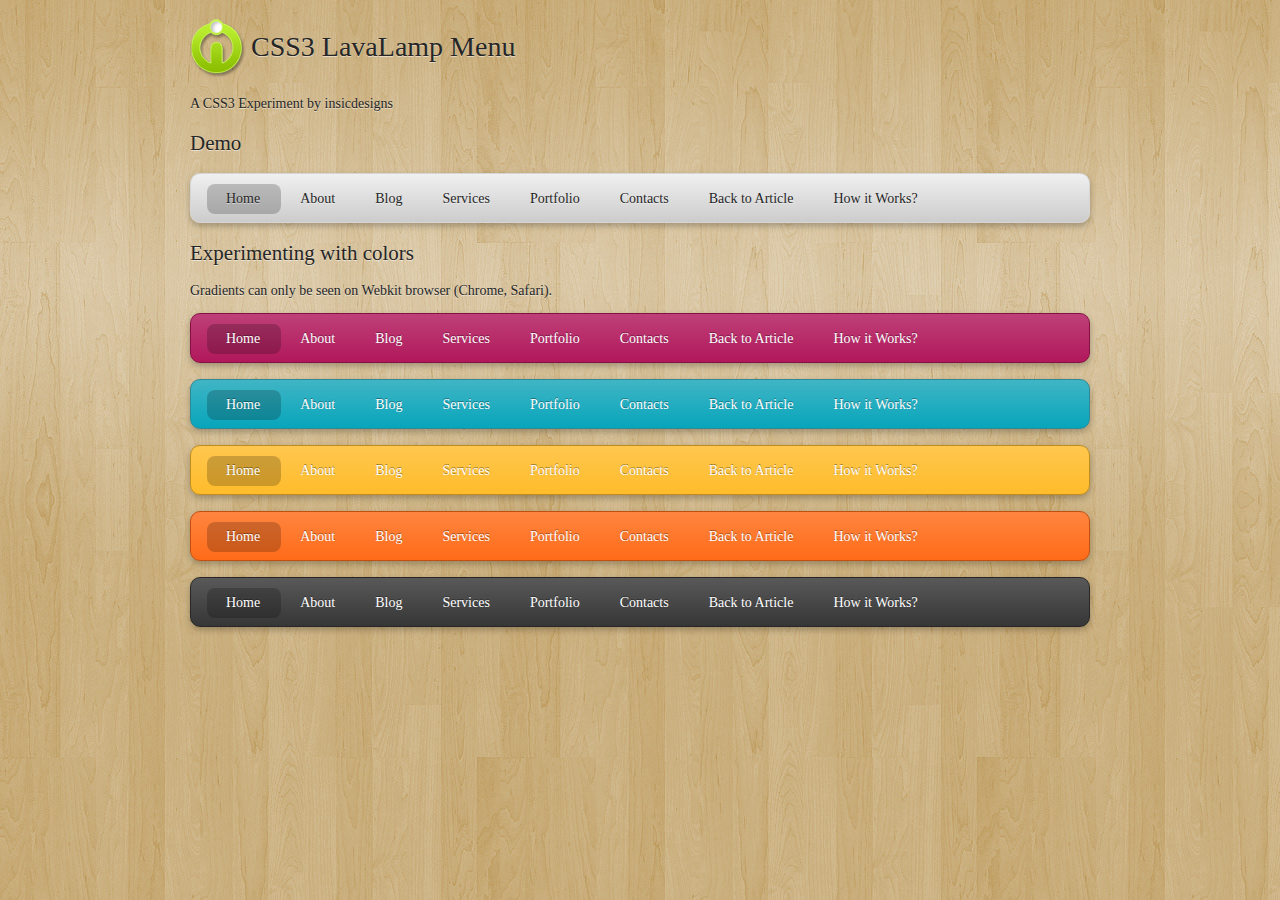
<file: js/fancy-menu/index.html>
<!DOCTYPE html PUBLIC "-//W3C//DTD XHTML 1.0 Transitional//EN" "http://www.w3.org/TR/xhtml1/DTD/xhtml1-transitional.dtd">
<html xmlns="http://www.w3.org/1999/xhtml">
<head>
<meta http-equiv="Content-Type" content="text/html; charset=utf-8" />
<title>CSS3 Lava Lamp Menu</title>
<link type="text/css" rel="stylesheet" media="all" href="styles/styles.css" />
<script src="js/jquery-1.4.1.min.js" type="text/javascript"></script>
<script src="js/lavalamp.js" type="text/javascript"></script>
</head>

<body>
    <div id="wrapper">
    <h1><a href="http://insicdesigns.com"><img src="images/logo-small.png" /></a>CSS3 LavaLamp Menu</h1>
    <p>A CSS3 Experiment by <a href="http://insicdesigns.com">insicdesigns</a></p>
    
    <div class="ads">
    
    <script type="text/javascript"><!--
		google_ad_client = "pub-4567462950528483";
		/* 468x60, created 2/5/10 */
		google_ad_slot = "1575882334";
		google_ad_width = 468;
		google_ad_height = 60;
		//-->
		</script>
		<script type="text/javascript"
		src="http://pagead2.googlesyndication.com/pagead/show_ads.js">
		</script>

    
    </div>
    
    <h2>Demo</h2>
    <div class="lavalamp" >
    <ul>
        <li class="active"><a href="">Home</a></li>
        <li><a href="">About</a></li>
        <li><a href="">Blog</a></li>
        <li><a href="">Services</a></li>
        <li><a href="">Portfolio</a></li>
        <li><a href="">Contacts</a></li>
        <li><a href="">Back to Article</a></li>
        <li><a href="">How it Works?</a></li>
    </ul>
        <div class="floatr"></div>
    </div>
    
    <h2>Experimenting with colors</h2>
    <p>Gradients can only be seen on Webkit browser (Chrome, Safari).</p>
    <div class="lavalamp magenta">
    <ul >
        <li class="active"><a href="">Home</a></li>
        <li><a href="">About</a></li>
        <li><a href="">Blog</a></li>
        <li><a href="">Services</a></li>
        <li><a href="">Portfolio</a></li>
        <li><a href="">Contacts</a></li>
        <li><a href="">Back to Article</a></li>
        <li><a href="">How it Works?</a></li>
    </ul>
        <div class="floatr"></div>
    </div>
    
    <br />
    
    <div class="lavalamp cyan">
    <ul >
        <li class="active"><a href="">Home</a></li>
        <li><a href="">About</a></li>
        <li><a href="">Blog</a></li>
        <li><a href="">Services</a></li>
        <li><a href="">Portfolio</a></li>
        <li><a href="">Contacts</a></li>
        <li><a href="">Back to Article</a></li>
        <li><a href="">How it Works?</a></li>
    </ul>
        <div class="floatr"></div>
    </div>
    <br />
    <div class="lavalamp yellow">
    <ul >
        <li class="active"><a href="">Home</a></li>
        <li><a href="">About</a></li>
        <li><a href="">Blog</a></li>
        <li><a href="">Services</a></li>
        <li><a href="">Portfolio</a></li>
        <li><a href="">Contacts</a></li>
        <li><a href="">Back to Article</a></li>
        <li><a href="">How it Works?</a></li>
    </ul>
        <div class="floatr"></div>
    </div>
    
    <br />
    <div class="lavalamp orange">
    <ul >
        <li class="active"><a href="">Home</a></li>
        <li><a href="">About</a></li>
        <li><a href="">Blog</a></li>
        <li><a href="">Services</a></li>
        <li><a href="">Portfolio</a></li>
        <li><a href="">Contacts</a></li>
        <li><a href="">Back to Article</a></li>
        <li><a href="">How it Works?</a></li>
    </ul>
        <div class="floatr"></div>
    </div>
    <br />
    <div class="lavalamp dark">
    <ul >
        <li class="active"><a href="">Home</a></li>
        <li><a href="">About</a></li>
        <li><a href="">Blog</a></li>
        <li><a href="">Services</a></li>
        <li><a href="">Portfolio</a></li>
        <li><a href="">Contacts</a></li>
        <li><a href="">Back to Article</a></li>
        <li><a href="">How it Works?</a></li>
    </ul>
        <div class="floatr"></div>
    </div>
    
    </div>
</body>
</html>
</file>
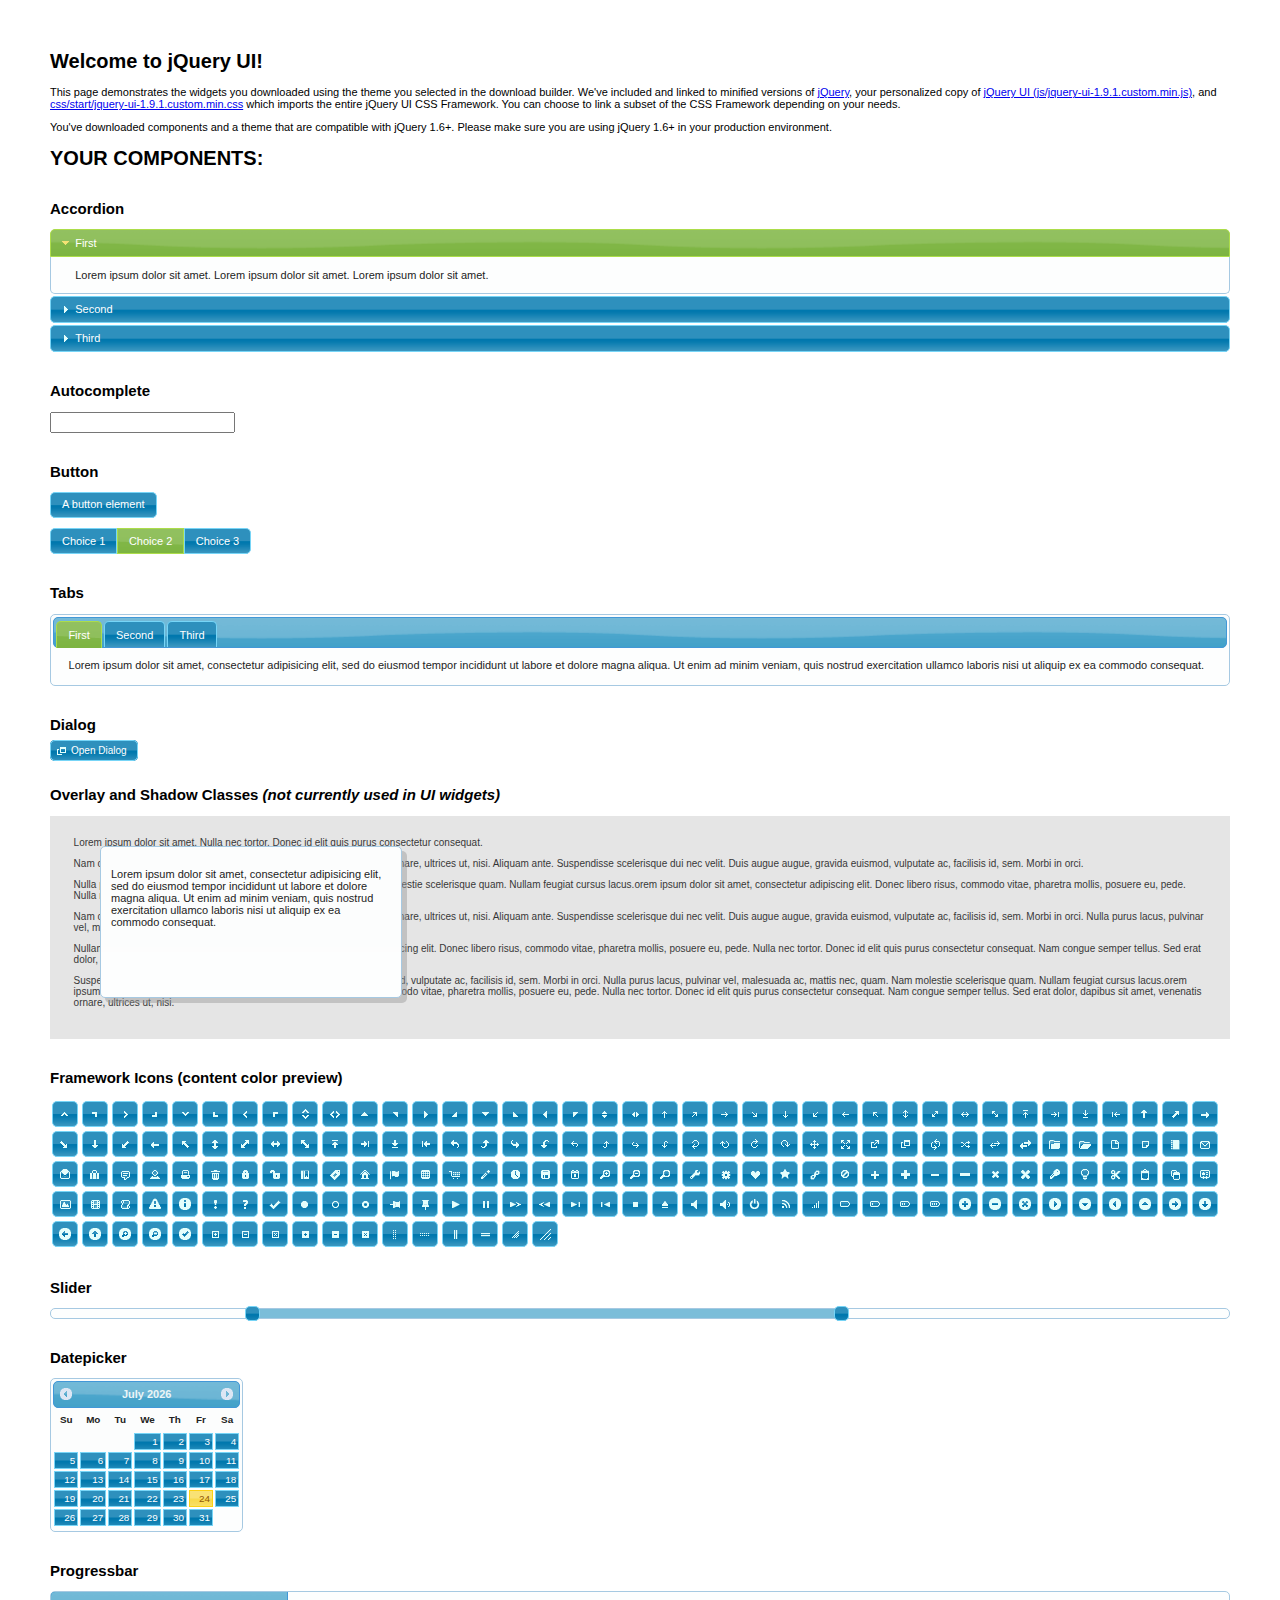
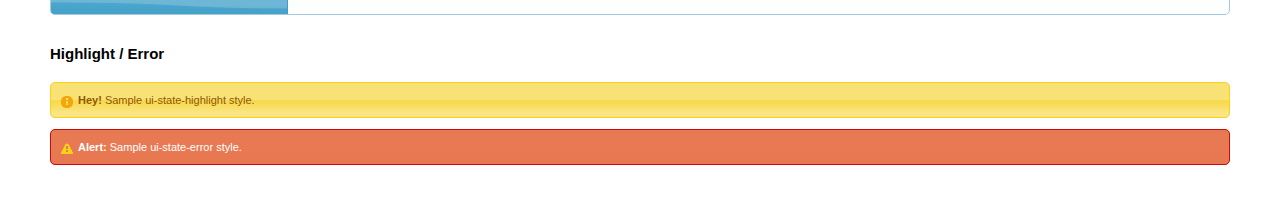
<file: js/jquery/index.html>
<!doctype html>
<html lang="us">
<head>
	<meta charset="utf-8">
	<title>jQuery UI Example Page</title>
	<link href="css/start/jquery-ui-1.9.1.custom.css" rel="stylesheet">
	<script src="js/jquery-1.8.2.js"></script>
	<script src="js/jquery-ui-1.9.1.custom.js"></script>
	<script>
	$(function() {
		
		$( "#accordion" ).accordion();
		

		
		var availableTags = [
			"ActionScript",
			"AppleScript",
			"Asp",
			"BASIC",
			"C",
			"C++",
			"Clojure",
			"COBOL",
			"ColdFusion",
			"Erlang",
			"Fortran",
			"Groovy",
			"Haskell",
			"Java",
			"JavaScript",
			"Lisp",
			"Perl",
			"PHP",
			"Python",
			"Ruby",
			"Scala",
			"Scheme"
		];
		$( "#autocomplete" ).autocomplete({
			source: availableTags
		});
		

		
		$( "#button" ).button();
		$( "#radioset" ).buttonset();
		

		
		$( "#tabs" ).tabs();
		

		
		$( "#dialog" ).dialog({
			autoOpen: false,
			width: 400,
			buttons: [
				{
					text: "Ok",
					click: function() {
						$( this ).dialog( "close" );
					}
				},
				{
					text: "Cancel",
					click: function() {
						$( this ).dialog( "close" );
					}
				}
			]
		});

		// Link to open the dialog
		$( "#dialog-link" ).click(function( event ) {
			$( "#dialog" ).dialog( "open" );
			event.preventDefault();
		});
		

		
		$( "#datepicker" ).datepicker({
			inline: true
		});
		

		
		$( "#slider" ).slider({
			range: true,
			values: [ 17, 67 ]
		});
		

		
		$( "#progressbar" ).progressbar({
			value: 20
		});
		

		// Hover states on the static widgets
		$( "#dialog-link, #icons li" ).hover(
			function() {
				$( this ).addClass( "ui-state-hover" );
			},
			function() {
				$( this ).removeClass( "ui-state-hover" );
			}
		);
	});
	</script>
	<style>
	body{
		font: 62.5% "Trebuchet MS", sans-serif;
		margin: 50px;
	}
	.demoHeaders {
		margin-top: 2em;
	}
	#dialog-link {
		padding: .4em 1em .4em 20px;
		text-decoration: none;
		position: relative;
	}
	#dialog-link span.ui-icon {
		margin: 0 5px 0 0;
		position: absolute;
		left: .2em;
		top: 50%;
		margin-top: -8px;
	}
	#icons {
		margin: 0;
		padding: 0;
	}
	#icons li {
		margin: 2px;
		position: relative;
		padding: 4px 0;
		cursor: pointer;
		float: left;
		list-style: none;
	}
	#icons span.ui-icon {
		float: left;
		margin: 0 4px;
	}
	</style>
</head>
<body>

<h1>Welcome to jQuery UI!</h1>

<div class="ui-widget">
	<p>This page demonstrates the widgets you downloaded using the theme you selected in the download builder. We've included and linked to minified versions of <a href="js/jquery-1.8.2.js">jQuery</a>, your personalized copy of <a href="js/jquery-ui-1.9.1.custom.min.js">jQuery UI (js/jquery-ui-1.9.1.custom.min.js)</a>, and <a href="css/start/jquery-ui-1.9.1.custom.min.css">css/start/jquery-ui-1.9.1.custom.min.css</a> which imports the entire jQuery UI CSS Framework. You can choose to link a subset of the CSS Framework depending on your needs. </p>
	<p>You've downloaded components and a theme that are compatible with jQuery 1.6+. Please make sure you are using jQuery 1.6+ in your production environment.</p>
</div>

<h1>YOUR COMPONENTS:</h1>


<!-- Accordion -->
<h2 class="demoHeaders">Accordion</h2>
<div id="accordion">
	<h3>First</h3>
	<div>Lorem ipsum dolor sit amet. Lorem ipsum dolor sit amet. Lorem ipsum dolor sit amet.</div>
	<h3>Second</h3>
	<div>Phasellus mattis tincidunt nibh.</div>
	<h3>Third</h3>
	<div>Nam dui erat, auctor a, dignissim quis.</div>
</div>



<!-- Autocomplete -->
<h2 class="demoHeaders">Autocomplete</h2>
<div>
	<input id="autocomplete" title="type &quot;a&quot;">
</div>



<!-- Button -->
<h2 class="demoHeaders">Button</h2>
<button id="button">A button element</button>
<form style="margin-top: 1em;">
	<div id="radioset">
		<input type="radio" id="radio1" name="radio"><label for="radio1">Choice 1</label>
		<input type="radio" id="radio2" name="radio" checked="checked"><label for="radio2">Choice 2</label>
		<input type="radio" id="radio3" name="radio"><label for="radio3">Choice 3</label>
	</div>
</form>



<!-- Tabs -->
<h2 class="demoHeaders">Tabs</h2>
<div id="tabs">
	<ul>
		<li><a href="#tabs-1">First</a></li>
		<li><a href="#tabs-2">Second</a></li>
		<li><a href="#tabs-3">Third</a></li>
	</ul>
	<div id="tabs-1">Lorem ipsum dolor sit amet, consectetur adipisicing elit, sed do eiusmod tempor incididunt ut labore et dolore magna aliqua. Ut enim ad minim veniam, quis nostrud exercitation ullamco laboris nisi ut aliquip ex ea commodo consequat.</div>
	<div id="tabs-2">Phasellus mattis tincidunt nibh. Cras orci urna, blandit id, pretium vel, aliquet ornare, felis. Maecenas scelerisque sem non nisl. Fusce sed lorem in enim dictum bibendum.</div>
	<div id="tabs-3">Nam dui erat, auctor a, dignissim quis, sollicitudin eu, felis. Pellentesque nisi urna, interdum eget, sagittis et, consequat vestibulum, lacus. Mauris porttitor ullamcorper augue.</div>
</div>



<!-- Dialog NOTE: Dialog is not generated by UI in this demo so it can be visually styled in themeroller-->
<h2 class="demoHeaders">Dialog</h2>
<p><a href="#" id="dialog-link" class="ui-state-default ui-corner-all"><span class="ui-icon ui-icon-newwin"></span>Open Dialog</a></p>

<h2 class="demoHeaders">Overlay and Shadow Classes <em>(not currently used in UI widgets)</em></h2>
<div style="position: relative; width: 96%; height: 200px; padding:1% 2%; overflow:hidden;" class="fakewindowcontain">
	<p>Lorem ipsum dolor sit amet,  Nulla nec tortor. Donec id elit quis purus consectetur consequat. </p><p>Nam congue semper tellus. Sed erat dolor, dapibus sit amet, venenatis ornare, ultrices ut, nisi. Aliquam ante. Suspendisse scelerisque dui nec velit. Duis augue augue, gravida euismod, vulputate ac, facilisis id, sem. Morbi in orci. </p><p>Nulla purus lacus, pulvinar vel, malesuada ac, mattis nec, quam. Nam molestie scelerisque quam. Nullam feugiat cursus lacus.orem ipsum dolor sit amet, consectetur adipiscing elit. Donec libero risus, commodo vitae, pharetra mollis, posuere eu, pede. Nulla nec tortor. Donec id elit quis purus consectetur consequat. </p><p>Nam congue semper tellus. Sed erat dolor, dapibus sit amet, venenatis ornare, ultrices ut, nisi. Aliquam ante. Suspendisse scelerisque dui nec velit. Duis augue augue, gravida euismod, vulputate ac, facilisis id, sem. Morbi in orci. Nulla purus lacus, pulvinar vel, malesuada ac, mattis nec, quam. Nam molestie scelerisque quam. </p><p>Nullam feugiat cursus lacus.orem ipsum dolor sit amet, consectetur adipiscing elit. Donec libero risus, commodo vitae, pharetra mollis, posuere eu, pede. Nulla nec tortor. Donec id elit quis purus consectetur consequat. Nam congue semper tellus. Sed erat dolor, dapibus sit amet, venenatis ornare, ultrices ut, nisi. Aliquam ante. </p><p>Suspendisse scelerisque dui nec velit. Duis augue augue, gravida euismod, vulputate ac, facilisis id, sem. Morbi in orci. Nulla purus lacus, pulvinar vel, malesuada ac, mattis nec, quam. Nam molestie scelerisque quam. Nullam feugiat cursus lacus.orem ipsum dolor sit amet, consectetur adipiscing elit. Donec libero risus, commodo vitae, pharetra mollis, posuere eu, pede. Nulla nec tortor. Donec id elit quis purus consectetur consequat. Nam congue semper tellus. Sed erat dolor, dapibus sit amet, venenatis ornare, ultrices ut, nisi. </p>

	<!-- ui-dialog -->
	<div class="ui-overlay"><div class="ui-widget-overlay"></div><div class="ui-widget-shadow ui-corner-all" style="width: 302px; height: 152px; position: absolute; left: 50px; top: 30px;"></div></div>
	<div style="position: absolute; width: 280px; height: 130px;left: 50px; top: 30px; padding: 10px;" class="ui-widget ui-widget-content ui-corner-all">
		<div class="ui-dialog-content ui-widget-content" style="background: none; border: 0;">
			<p>Lorem ipsum dolor sit amet, consectetur adipisicing elit, sed do eiusmod tempor incididunt ut labore et dolore magna aliqua. Ut enim ad minim veniam, quis nostrud exercitation ullamco laboris nisi ut aliquip ex ea commodo consequat.</p>
		</div>
	</div>

</div>

<!-- ui-dialog -->
<div id="dialog" title="Dialog Title">
	<p>Lorem ipsum dolor sit amet, consectetur adipisicing elit, sed do eiusmod tempor incididunt ut labore et dolore magna aliqua. Ut enim ad minim veniam, quis nostrud exercitation ullamco laboris nisi ut aliquip ex ea commodo consequat.</p>
</div>



<h2 class="demoHeaders">Framework Icons (content color preview)</h2>
<ul id="icons" class="ui-widget ui-helper-clearfix">
	<li class="ui-state-default ui-corner-all" title=".ui-icon-carat-1-n"><span class="ui-icon ui-icon-carat-1-n"></span></li>
	<li class="ui-state-default ui-corner-all" title=".ui-icon-carat-1-ne"><span class="ui-icon ui-icon-carat-1-ne"></span></li>
	<li class="ui-state-default ui-corner-all" title=".ui-icon-carat-1-e"><span class="ui-icon ui-icon-carat-1-e"></span></li>
	<li class="ui-state-default ui-corner-all" title=".ui-icon-carat-1-se"><span class="ui-icon ui-icon-carat-1-se"></span></li>
	<li class="ui-state-default ui-corner-all" title=".ui-icon-carat-1-s"><span class="ui-icon ui-icon-carat-1-s"></span></li>
	<li class="ui-state-default ui-corner-all" title=".ui-icon-carat-1-sw"><span class="ui-icon ui-icon-carat-1-sw"></span></li>
	<li class="ui-state-default ui-corner-all" title=".ui-icon-carat-1-w"><span class="ui-icon ui-icon-carat-1-w"></span></li>
	<li class="ui-state-default ui-corner-all" title=".ui-icon-carat-1-nw"><span class="ui-icon ui-icon-carat-1-nw"></span></li>
	<li class="ui-state-default ui-corner-all" title=".ui-icon-carat-2-n-s"><span class="ui-icon ui-icon-carat-2-n-s"></span></li>
	<li class="ui-state-default ui-corner-all" title=".ui-icon-carat-2-e-w"><span class="ui-icon ui-icon-carat-2-e-w"></span></li>
	<li class="ui-state-default ui-corner-all" title=".ui-icon-triangle-1-n"><span class="ui-icon ui-icon-triangle-1-n"></span></li>
	<li class="ui-state-default ui-corner-all" title=".ui-icon-triangle-1-ne"><span class="ui-icon ui-icon-triangle-1-ne"></span></li>
	<li class="ui-state-default ui-corner-all" title=".ui-icon-triangle-1-e"><span class="ui-icon ui-icon-triangle-1-e"></span></li>
	<li class="ui-state-default ui-corner-all" title=".ui-icon-triangle-1-se"><span class="ui-icon ui-icon-triangle-1-se"></span></li>
	<li class="ui-state-default ui-corner-all" title=".ui-icon-triangle-1-s"><span class="ui-icon ui-icon-triangle-1-s"></span></li>
	<li class="ui-state-default ui-corner-all" title=".ui-icon-triangle-1-sw"><span class="ui-icon ui-icon-triangle-1-sw"></span></li>
	<li class="ui-state-default ui-corner-all" title=".ui-icon-triangle-1-w"><span class="ui-icon ui-icon-triangle-1-w"></span></li>
	<li class="ui-state-default ui-corner-all" title=".ui-icon-triangle-1-nw"><span class="ui-icon ui-icon-triangle-1-nw"></span></li>
	<li class="ui-state-default ui-corner-all" title=".ui-icon-triangle-2-n-s"><span class="ui-icon ui-icon-triangle-2-n-s"></span></li>
	<li class="ui-state-default ui-corner-all" title=".ui-icon-triangle-2-e-w"><span class="ui-icon ui-icon-triangle-2-e-w"></span></li>
	<li class="ui-state-default ui-corner-all" title=".ui-icon-arrow-1-n"><span class="ui-icon ui-icon-arrow-1-n"></span></li>
	<li class="ui-state-default ui-corner-all" title=".ui-icon-arrow-1-ne"><span class="ui-icon ui-icon-arrow-1-ne"></span></li>
	<li class="ui-state-default ui-corner-all" title=".ui-icon-arrow-1-e"><span class="ui-icon ui-icon-arrow-1-e"></span></li>
	<li class="ui-state-default ui-corner-all" title=".ui-icon-arrow-1-se"><span class="ui-icon ui-icon-arrow-1-se"></span></li>
	<li class="ui-state-default ui-corner-all" title=".ui-icon-arrow-1-s"><span class="ui-icon ui-icon-arrow-1-s"></span></li>
	<li class="ui-state-default ui-corner-all" title=".ui-icon-arrow-1-sw"><span class="ui-icon ui-icon-arrow-1-sw"></span></li>
	<li class="ui-state-default ui-corner-all" title=".ui-icon-arrow-1-w"><span class="ui-icon ui-icon-arrow-1-w"></span></li>
	<li class="ui-state-default ui-corner-all" title=".ui-icon-arrow-1-nw"><span class="ui-icon ui-icon-arrow-1-nw"></span></li>
	<li class="ui-state-default ui-corner-all" title=".ui-icon-arrow-2-n-s"><span class="ui-icon ui-icon-arrow-2-n-s"></span></li>
	<li class="ui-state-default ui-corner-all" title=".ui-icon-arrow-2-ne-sw"><span class="ui-icon ui-icon-arrow-2-ne-sw"></span></li>
	<li class="ui-state-default ui-corner-all" title=".ui-icon-arrow-2-e-w"><span class="ui-icon ui-icon-arrow-2-e-w"></span></li>
	<li class="ui-state-default ui-corner-all" title=".ui-icon-arrow-2-se-nw"><span class="ui-icon ui-icon-arrow-2-se-nw"></span></li>
	<li class="ui-state-default ui-corner-all" title=".ui-icon-arrowstop-1-n"><span class="ui-icon ui-icon-arrowstop-1-n"></span></li>
	<li class="ui-state-default ui-corner-all" title=".ui-icon-arrowstop-1-e"><span class="ui-icon ui-icon-arrowstop-1-e"></span></li>
	<li class="ui-state-default ui-corner-all" title=".ui-icon-arrowstop-1-s"><span class="ui-icon ui-icon-arrowstop-1-s"></span></li>
	<li class="ui-state-default ui-corner-all" title=".ui-icon-arrowstop-1-w"><span class="ui-icon ui-icon-arrowstop-1-w"></span></li>
	<li class="ui-state-default ui-corner-all" title=".ui-icon-arrowthick-1-n"><span class="ui-icon ui-icon-arrowthick-1-n"></span></li>
	<li class="ui-state-default ui-corner-all" title=".ui-icon-arrowthick-1-ne"><span class="ui-icon ui-icon-arrowthick-1-ne"></span></li>
	<li class="ui-state-default ui-corner-all" title=".ui-icon-arrowthick-1-e"><span class="ui-icon ui-icon-arrowthick-1-e"></span></li>
	<li class="ui-state-default ui-corner-all" title=".ui-icon-arrowthick-1-se"><span class="ui-icon ui-icon-arrowthick-1-se"></span></li>
	<li class="ui-state-default ui-corner-all" title=".ui-icon-arrowthick-1-s"><span class="ui-icon ui-icon-arrowthick-1-s"></span></li>
	<li class="ui-state-default ui-corner-all" title=".ui-icon-arrowthick-1-sw"><span class="ui-icon ui-icon-arrowthick-1-sw"></span></li>
	<li class="ui-state-default ui-corner-all" title=".ui-icon-arrowthick-1-w"><span class="ui-icon ui-icon-arrowthick-1-w"></span></li>
	<li class="ui-state-default ui-corner-all" title=".ui-icon-arrowthick-1-nw"><span class="ui-icon ui-icon-arrowthick-1-nw"></span></li>
	<li class="ui-state-default ui-corner-all" title=".ui-icon-arrowthick-2-n-s"><span class="ui-icon ui-icon-arrowthick-2-n-s"></span></li>
	<li class="ui-state-default ui-corner-all" title=".ui-icon-arrowthick-2-ne-sw"><span class="ui-icon ui-icon-arrowthick-2-ne-sw"></span></li>
	<li class="ui-state-default ui-corner-all" title=".ui-icon-arrowthick-2-e-w"><span class="ui-icon ui-icon-arrowthick-2-e-w"></span></li>
	<li class="ui-state-default ui-corner-all" title=".ui-icon-arrowthick-2-se-nw"><span class="ui-icon ui-icon-arrowthick-2-se-nw"></span></li>
	<li class="ui-state-default ui-corner-all" title=".ui-icon-arrowthickstop-1-n"><span class="ui-icon ui-icon-arrowthickstop-1-n"></span></li>
	<li class="ui-state-default ui-corner-all" title=".ui-icon-arrowthickstop-1-e"><span class="ui-icon ui-icon-arrowthickstop-1-e"></span></li>
	<li class="ui-state-default ui-corner-all" title=".ui-icon-arrowthickstop-1-s"><span class="ui-icon ui-icon-arrowthickstop-1-s"></span></li>
	<li class="ui-state-default ui-corner-all" title=".ui-icon-arrowthickstop-1-w"><span class="ui-icon ui-icon-arrowthickstop-1-w"></span></li>
	<li class="ui-state-default ui-corner-all" title=".ui-icon-arrowreturnthick-1-w"><span class="ui-icon ui-icon-arrowreturnthick-1-w"></span></li>
	<li class="ui-state-default ui-corner-all" title=".ui-icon-arrowreturnthick-1-n"><span class="ui-icon ui-icon-arrowreturnthick-1-n"></span></li>
	<li class="ui-state-default ui-corner-all" title=".ui-icon-arrowreturnthick-1-e"><span class="ui-icon ui-icon-arrowreturnthick-1-e"></span></li>
	<li class="ui-state-default ui-corner-all" title=".ui-icon-arrowreturnthick-1-s"><span class="ui-icon ui-icon-arrowreturnthick-1-s"></span></li>
	<li class="ui-state-default ui-corner-all" title=".ui-icon-arrowreturn-1-w"><span class="ui-icon ui-icon-arrowreturn-1-w"></span></li>
	<li class="ui-state-default ui-corner-all" title=".ui-icon-arrowreturn-1-n"><span class="ui-icon ui-icon-arrowreturn-1-n"></span></li>
	<li class="ui-state-default ui-corner-all" title=".ui-icon-arrowreturn-1-e"><span class="ui-icon ui-icon-arrowreturn-1-e"></span></li>
	<li class="ui-state-default ui-corner-all" title=".ui-icon-arrowreturn-1-s"><span class="ui-icon ui-icon-arrowreturn-1-s"></span></li>
	<li class="ui-state-default ui-corner-all" title=".ui-icon-arrowrefresh-1-w"><span class="ui-icon ui-icon-arrowrefresh-1-w"></span></li>
	<li class="ui-state-default ui-corner-all" title=".ui-icon-arrowrefresh-1-n"><span class="ui-icon ui-icon-arrowrefresh-1-n"></span></li>
	<li class="ui-state-default ui-corner-all" title=".ui-icon-arrowrefresh-1-e"><span class="ui-icon ui-icon-arrowrefresh-1-e"></span></li>
	<li class="ui-state-default ui-corner-all" title=".ui-icon-arrowrefresh-1-s"><span class="ui-icon ui-icon-arrowrefresh-1-s"></span></li>
	<li class="ui-state-default ui-corner-all" title=".ui-icon-arrow-4"><span class="ui-icon ui-icon-arrow-4"></span></li>
	<li class="ui-state-default ui-corner-all" title=".ui-icon-arrow-4-diag"><span class="ui-icon ui-icon-arrow-4-diag"></span></li>
	<li class="ui-state-default ui-corner-all" title=".ui-icon-extlink"><span class="ui-icon ui-icon-extlink"></span></li>
	<li class="ui-state-default ui-corner-all" title=".ui-icon-newwin"><span class="ui-icon ui-icon-newwin"></span></li>
	<li class="ui-state-default ui-corner-all" title=".ui-icon-refresh"><span class="ui-icon ui-icon-refresh"></span></li>
	<li class="ui-state-default ui-corner-all" title=".ui-icon-shuffle"><span class="ui-icon ui-icon-shuffle"></span></li>
	<li class="ui-state-default ui-corner-all" title=".ui-icon-transfer-e-w"><span class="ui-icon ui-icon-transfer-e-w"></span></li>
	<li class="ui-state-default ui-corner-all" title=".ui-icon-transferthick-e-w"><span class="ui-icon ui-icon-transferthick-e-w"></span></li>
	<li class="ui-state-default ui-corner-all" title=".ui-icon-folder-collapsed"><span class="ui-icon ui-icon-folder-collapsed"></span></li>
	<li class="ui-state-default ui-corner-all" title=".ui-icon-folder-open"><span class="ui-icon ui-icon-folder-open"></span></li>
	<li class="ui-state-default ui-corner-all" title=".ui-icon-document"><span class="ui-icon ui-icon-document"></span></li>
	<li class="ui-state-default ui-corner-all" title=".ui-icon-document-b"><span class="ui-icon ui-icon-document-b"></span></li>
	<li class="ui-state-default ui-corner-all" title=".ui-icon-note"><span class="ui-icon ui-icon-note"></span></li>
	<li class="ui-state-default ui-corner-all" title=".ui-icon-mail-closed"><span class="ui-icon ui-icon-mail-closed"></span></li>
	<li class="ui-state-default ui-corner-all" title=".ui-icon-mail-open"><span class="ui-icon ui-icon-mail-open"></span></li>
	<li class="ui-state-default ui-corner-all" title=".ui-icon-suitcase"><span class="ui-icon ui-icon-suitcase"></span></li>
	<li class="ui-state-default ui-corner-all" title=".ui-icon-comment"><span class="ui-icon ui-icon-comment"></span></li>
	<li class="ui-state-default ui-corner-all" title=".ui-icon-person"><span class="ui-icon ui-icon-person"></span></li>
	<li class="ui-state-default ui-corner-all" title=".ui-icon-print"><span class="ui-icon ui-icon-print"></span></li>
	<li class="ui-state-default ui-corner-all" title=".ui-icon-trash"><span class="ui-icon ui-icon-trash"></span></li>
	<li class="ui-state-default ui-corner-all" title=".ui-icon-locked"><span class="ui-icon ui-icon-locked"></span></li>
	<li class="ui-state-default ui-corner-all" title=".ui-icon-unlocked"><span class="ui-icon ui-icon-unlocked"></span></li>
	<li class="ui-state-default ui-corner-all" title=".ui-icon-bookmark"><span class="ui-icon ui-icon-bookmark"></span></li>
	<li class="ui-state-default ui-corner-all" title=".ui-icon-tag"><span class="ui-icon ui-icon-tag"></span></li>
	<li class="ui-state-default ui-corner-all" title=".ui-icon-home"><span class="ui-icon ui-icon-home"></span></li>
	<li class="ui-state-default ui-corner-all" title=".ui-icon-flag"><span class="ui-icon ui-icon-flag"></span></li>
	<li class="ui-state-default ui-corner-all" title=".ui-icon-calculator"><span class="ui-icon ui-icon-calculator"></span></li>
	<li class="ui-state-default ui-corner-all" title=".ui-icon-cart"><span class="ui-icon ui-icon-cart"></span></li>
	<li class="ui-state-default ui-corner-all" title=".ui-icon-pencil"><span class="ui-icon ui-icon-pencil"></span></li>
	<li class="ui-state-default ui-corner-all" title=".ui-icon-clock"><span class="ui-icon ui-icon-clock"></span></li>
	<li class="ui-state-default ui-corner-all" title=".ui-icon-disk"><span class="ui-icon ui-icon-disk"></span></li>
	<li class="ui-state-default ui-corner-all" title=".ui-icon-calendar"><span class="ui-icon ui-icon-calendar"></span></li>
	<li class="ui-state-default ui-corner-all" title=".ui-icon-zoomin"><span class="ui-icon ui-icon-zoomin"></span></li>
	<li class="ui-state-default ui-corner-all" title=".ui-icon-zoomout"><span class="ui-icon ui-icon-zoomout"></span></li>
	<li class="ui-state-default ui-corner-all" title=".ui-icon-search"><span class="ui-icon ui-icon-search"></span></li>
	<li class="ui-state-default ui-corner-all" title=".ui-icon-wrench"><span class="ui-icon ui-icon-wrench"></span></li>
	<li class="ui-state-default ui-corner-all" title=".ui-icon-gear"><span class="ui-icon ui-icon-gear"></span></li>
	<li class="ui-state-default ui-corner-all" title=".ui-icon-heart"><span class="ui-icon ui-icon-heart"></span></li>
	<li class="ui-state-default ui-corner-all" title=".ui-icon-star"><span class="ui-icon ui-icon-star"></span></li>
	<li class="ui-state-default ui-corner-all" title=".ui-icon-link"><span class="ui-icon ui-icon-link"></span></li>
	<li class="ui-state-default ui-corner-all" title=".ui-icon-cancel"><span class="ui-icon ui-icon-cancel"></span></li>
	<li class="ui-state-default ui-corner-all" title=".ui-icon-plus"><span class="ui-icon ui-icon-plus"></span></li>
	<li class="ui-state-default ui-corner-all" title=".ui-icon-plusthick"><span class="ui-icon ui-icon-plusthick"></span></li>
	<li class="ui-state-default ui-corner-all" title=".ui-icon-minus"><span class="ui-icon ui-icon-minus"></span></li>
	<li class="ui-state-default ui-corner-all" title=".ui-icon-minusthick"><span class="ui-icon ui-icon-minusthick"></span></li>
	<li class="ui-state-default ui-corner-all" title=".ui-icon-close"><span class="ui-icon ui-icon-close"></span></li>
	<li class="ui-state-default ui-corner-all" title=".ui-icon-closethick"><span class="ui-icon ui-icon-closethick"></span></li>
	<li class="ui-state-default ui-corner-all" title=".ui-icon-key"><span class="ui-icon ui-icon-key"></span></li>
	<li class="ui-state-default ui-corner-all" title=".ui-icon-lightbulb"><span class="ui-icon ui-icon-lightbulb"></span></li>
	<li class="ui-state-default ui-corner-all" title=".ui-icon-scissors"><span class="ui-icon ui-icon-scissors"></span></li>
	<li class="ui-state-default ui-corner-all" title=".ui-icon-clipboard"><span class="ui-icon ui-icon-clipboard"></span></li>
	<li class="ui-state-default ui-corner-all" title=".ui-icon-copy"><span class="ui-icon ui-icon-copy"></span></li>
	<li class="ui-state-default ui-corner-all" title=".ui-icon-contact"><span class="ui-icon ui-icon-contact"></span></li>
	<li class="ui-state-default ui-corner-all" title=".ui-icon-image"><span class="ui-icon ui-icon-image"></span></li>
	<li class="ui-state-default ui-corner-all" title=".ui-icon-video"><span class="ui-icon ui-icon-video"></span></li>
	<li class="ui-state-default ui-corner-all" title=".ui-icon-script"><span class="ui-icon ui-icon-script"></span></li>
	<li class="ui-state-default ui-corner-all" title=".ui-icon-alert"><span class="ui-icon ui-icon-alert"></span></li>
	<li class="ui-state-default ui-corner-all" title=".ui-icon-info"><span class="ui-icon ui-icon-info"></span></li>
	<li class="ui-state-default ui-corner-all" title=".ui-icon-notice"><span class="ui-icon ui-icon-notice"></span></li>
	<li class="ui-state-default ui-corner-all" title=".ui-icon-help"><span class="ui-icon ui-icon-help"></span></li>
	<li class="ui-state-default ui-corner-all" title=".ui-icon-check"><span class="ui-icon ui-icon-check"></span></li>
	<li class="ui-state-default ui-corner-all" title=".ui-icon-bullet"><span class="ui-icon ui-icon-bullet"></span></li>
	<li class="ui-state-default ui-corner-all" title=".ui-icon-radio-off"><span class="ui-icon ui-icon-radio-off"></span></li>
	<li class="ui-state-default ui-corner-all" title=".ui-icon-radio-on"><span class="ui-icon ui-icon-radio-on"></span></li>
	<li class="ui-state-default ui-corner-all" title=".ui-icon-pin-w"><span class="ui-icon ui-icon-pin-w"></span></li>
	<li class="ui-state-default ui-corner-all" title=".ui-icon-pin-s"><span class="ui-icon ui-icon-pin-s"></span></li>
	<li class="ui-state-default ui-corner-all" title=".ui-icon-play"><span class="ui-icon ui-icon-play"></span></li>
	<li class="ui-state-default ui-corner-all" title=".ui-icon-pause"><span class="ui-icon ui-icon-pause"></span></li>
	<li class="ui-state-default ui-corner-all" title=".ui-icon-seek-next"><span class="ui-icon ui-icon-seek-next"></span></li>
	<li class="ui-state-default ui-corner-all" title=".ui-icon-seek-prev"><span class="ui-icon ui-icon-seek-prev"></span></li>
	<li class="ui-state-default ui-corner-all" title=".ui-icon-seek-end"><span class="ui-icon ui-icon-seek-end"></span></li>
	<li class="ui-state-default ui-corner-all" title=".ui-icon-seek-first"><span class="ui-icon ui-icon-seek-first"></span></li>
	<li class="ui-state-default ui-corner-all" title=".ui-icon-stop"><span class="ui-icon ui-icon-stop"></span></li>
	<li class="ui-state-default ui-corner-all" title=".ui-icon-eject"><span class="ui-icon ui-icon-eject"></span></li>
	<li class="ui-state-default ui-corner-all" title=".ui-icon-volume-off"><span class="ui-icon ui-icon-volume-off"></span></li>
	<li class="ui-state-default ui-corner-all" title=".ui-icon-volume-on"><span class="ui-icon ui-icon-volume-on"></span></li>
	<li class="ui-state-default ui-corner-all" title=".ui-icon-power"><span class="ui-icon ui-icon-power"></span></li>
	<li class="ui-state-default ui-corner-all" title=".ui-icon-signal-diag"><span class="ui-icon ui-icon-signal-diag"></span></li>
	<li class="ui-state-default ui-corner-all" title=".ui-icon-signal"><span class="ui-icon ui-icon-signal"></span></li>
	<li class="ui-state-default ui-corner-all" title=".ui-icon-battery-0"><span class="ui-icon ui-icon-battery-0"></span></li>
	<li class="ui-state-default ui-corner-all" title=".ui-icon-battery-1"><span class="ui-icon ui-icon-battery-1"></span></li>
	<li class="ui-state-default ui-corner-all" title=".ui-icon-battery-2"><span class="ui-icon ui-icon-battery-2"></span></li>
	<li class="ui-state-default ui-corner-all" title=".ui-icon-battery-3"><span class="ui-icon ui-icon-battery-3"></span></li>
	<li class="ui-state-default ui-corner-all" title=".ui-icon-circle-plus"><span class="ui-icon ui-icon-circle-plus"></span></li>
	<li class="ui-state-default ui-corner-all" title=".ui-icon-circle-minus"><span class="ui-icon ui-icon-circle-minus"></span></li>
	<li class="ui-state-default ui-corner-all" title=".ui-icon-circle-close"><span class="ui-icon ui-icon-circle-close"></span></li>
	<li class="ui-state-default ui-corner-all" title=".ui-icon-circle-triangle-e"><span class="ui-icon ui-icon-circle-triangle-e"></span></li>
	<li class="ui-state-default ui-corner-all" title=".ui-icon-circle-triangle-s"><span class="ui-icon ui-icon-circle-triangle-s"></span></li>
	<li class="ui-state-default ui-corner-all" title=".ui-icon-circle-triangle-w"><span class="ui-icon ui-icon-circle-triangle-w"></span></li>
	<li class="ui-state-default ui-corner-all" title=".ui-icon-circle-triangle-n"><span class="ui-icon ui-icon-circle-triangle-n"></span></li>
	<li class="ui-state-default ui-corner-all" title=".ui-icon-circle-arrow-e"><span class="ui-icon ui-icon-circle-arrow-e"></span></li>
	<li class="ui-state-default ui-corner-all" title=".ui-icon-circle-arrow-s"><span class="ui-icon ui-icon-circle-arrow-s"></span></li>
	<li class="ui-state-default ui-corner-all" title=".ui-icon-circle-arrow-w"><span class="ui-icon ui-icon-circle-arrow-w"></span></li>
	<li class="ui-state-default ui-corner-all" title=".ui-icon-circle-arrow-n"><span class="ui-icon ui-icon-circle-arrow-n"></span></li>
	<li class="ui-state-default ui-corner-all" title=".ui-icon-circle-zoomin"><span class="ui-icon ui-icon-circle-zoomin"></span></li>
	<li class="ui-state-default ui-corner-all" title=".ui-icon-circle-zoomout"><span class="ui-icon ui-icon-circle-zoomout"></span></li>
	<li class="ui-state-default ui-corner-all" title=".ui-icon-circle-check"><span class="ui-icon ui-icon-circle-check"></span></li>
	<li class="ui-state-default ui-corner-all" title=".ui-icon-circlesmall-plus"><span class="ui-icon ui-icon-circlesmall-plus"></span></li>
	<li class="ui-state-default ui-corner-all" title=".ui-icon-circlesmall-minus"><span class="ui-icon ui-icon-circlesmall-minus"></span></li>
	<li class="ui-state-default ui-corner-all" title=".ui-icon-circlesmall-close"><span class="ui-icon ui-icon-circlesmall-close"></span></li>
	<li class="ui-state-default ui-corner-all" title=".ui-icon-squaresmall-plus"><span class="ui-icon ui-icon-squaresmall-plus"></span></li>
	<li class="ui-state-default ui-corner-all" title=".ui-icon-squaresmall-minus"><span class="ui-icon ui-icon-squaresmall-minus"></span></li>
	<li class="ui-state-default ui-corner-all" title=".ui-icon-squaresmall-close"><span class="ui-icon ui-icon-squaresmall-close"></span></li>
	<li class="ui-state-default ui-corner-all" title=".ui-icon-grip-dotted-vertical"><span class="ui-icon ui-icon-grip-dotted-vertical"></span></li>
	<li class="ui-state-default ui-corner-all" title=".ui-icon-grip-dotted-horizontal"><span class="ui-icon ui-icon-grip-dotted-horizontal"></span></li>
	<li class="ui-state-default ui-corner-all" title=".ui-icon-grip-solid-vertical"><span class="ui-icon ui-icon-grip-solid-vertical"></span></li>
	<li class="ui-state-default ui-corner-all" title=".ui-icon-grip-solid-horizontal"><span class="ui-icon ui-icon-grip-solid-horizontal"></span></li>
	<li class="ui-state-default ui-corner-all" title=".ui-icon-gripsmall-diagonal-se"><span class="ui-icon ui-icon-gripsmall-diagonal-se"></span></li>
	<li class="ui-state-default ui-corner-all" title=".ui-icon-grip-diagonal-se"><span class="ui-icon ui-icon-grip-diagonal-se"></span></li>
</ul>


<!-- Slider -->
<h2 class="demoHeaders">Slider</h2>
<div id="slider"></div>



<!-- Datepicker -->
<h2 class="demoHeaders">Datepicker</h2>
<div id="datepicker"></div>



<!-- Progressbar -->
<h2 class="demoHeaders">Progressbar</h2>
<div id="progressbar"></div>


<!-- Highlight / Error -->
<h2 class="demoHeaders">Highlight / Error</h2>
<div class="ui-widget">
	<div class="ui-state-highlight ui-corner-all" style="margin-top: 20px; padding: 0 .7em;">
		<p><span class="ui-icon ui-icon-info" style="float: left; margin-right: .3em;"></span>
		<strong>Hey!</strong> Sample ui-state-highlight style.</p>
	</div>
</div>
<br>
<div class="ui-widget">
	<div class="ui-state-error ui-corner-all" style="padding: 0 .7em;">
		<p><span class="ui-icon ui-icon-alert" style="float: left; margin-right: .3em;"></span>
		<strong>Alert:</strong> Sample ui-state-error style.</p>
	</div>
</div>

</body>
</html>
</file>
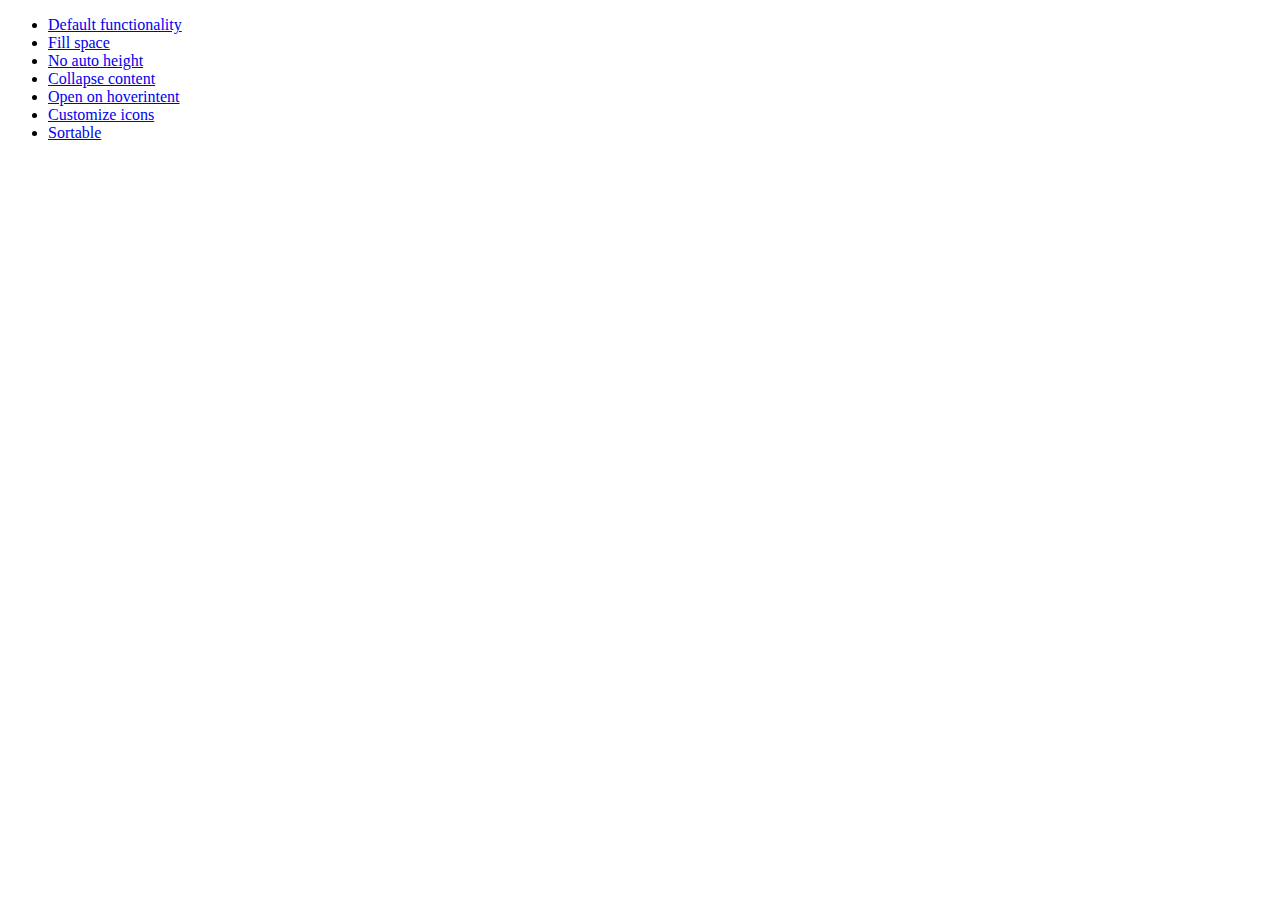
<file: js/jquery/development-bundle/demos/accordion/index.html>
<!doctype html>
<html lang="en">
<head>
	<meta charset="utf-8">
	<title>jQuery UI Accordion Demos</title>
</head>
<body>

<ul>
	<li><a href="default.html">Default functionality</a></li>
	<li><a href="fillspace.html">Fill space</a></li>
	<li><a href="no-auto-height.html">No auto height</a></li>
	<li><a href="collapsible.html">Collapse content</a></li>
	<li><a href="hoverintent.html">Open on hoverintent</a></li>
	<li><a href="custom-icons.html">Customize icons</a></li>
	<li><a href="sortable.html">Sortable</a></li>
</ul>

</body>
</html>
</file>
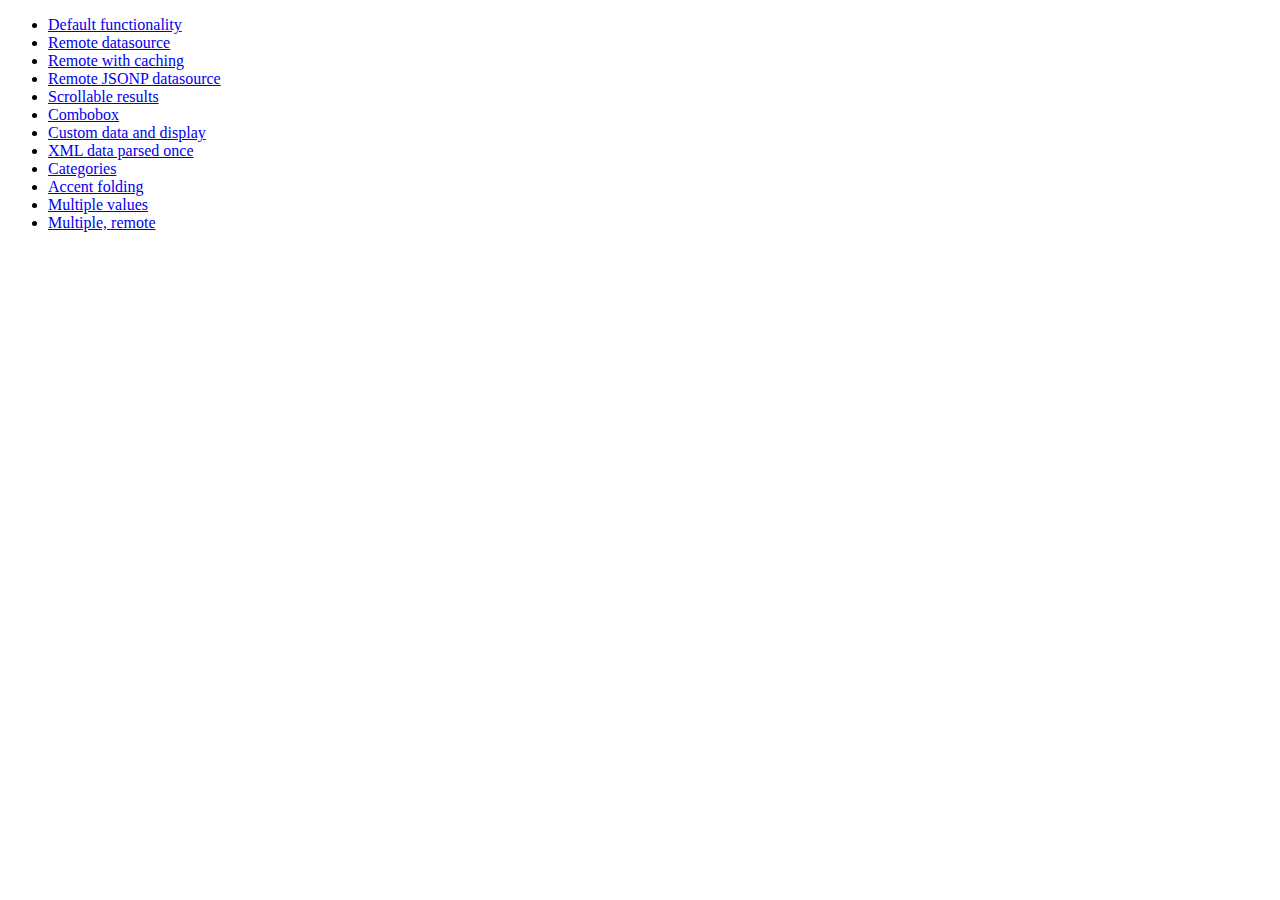
<file: js/jquery/development-bundle/demos/autocomplete/index.html>
<!doctype html>
<html lang="en">
<head>
	<meta charset="utf-8">
	<title>jQuery UI Autocomplete Demos</title>
</head>
<body>

<ul>
	<li><a href="default.html">Default functionality</a></li>
	<li><a href="remote.html">Remote datasource</a></li>
	<li><a href="remote-with-cache.html">Remote with caching</a></li>
	<li><a href="remote-jsonp.html">Remote JSONP datasource</a></li>
	<li><a href="maxheight.html">Scrollable results</a></li>
	<li><a href="combobox.html">Combobox</a></li>
	<li><a href="custom-data.html">Custom data and display</a></li>
	<li><a href="xml.html">XML data parsed once</a></li>
	<li><a href="categories.html">Categories</a></li>
	<li><a href="folding.html">Accent folding</a></li>
	<li><a href="multiple.html">Multiple values</a></li>
	<li><a href="multiple-remote.html">Multiple, remote</a></li>
</ul>

</body>
</html>
</file>
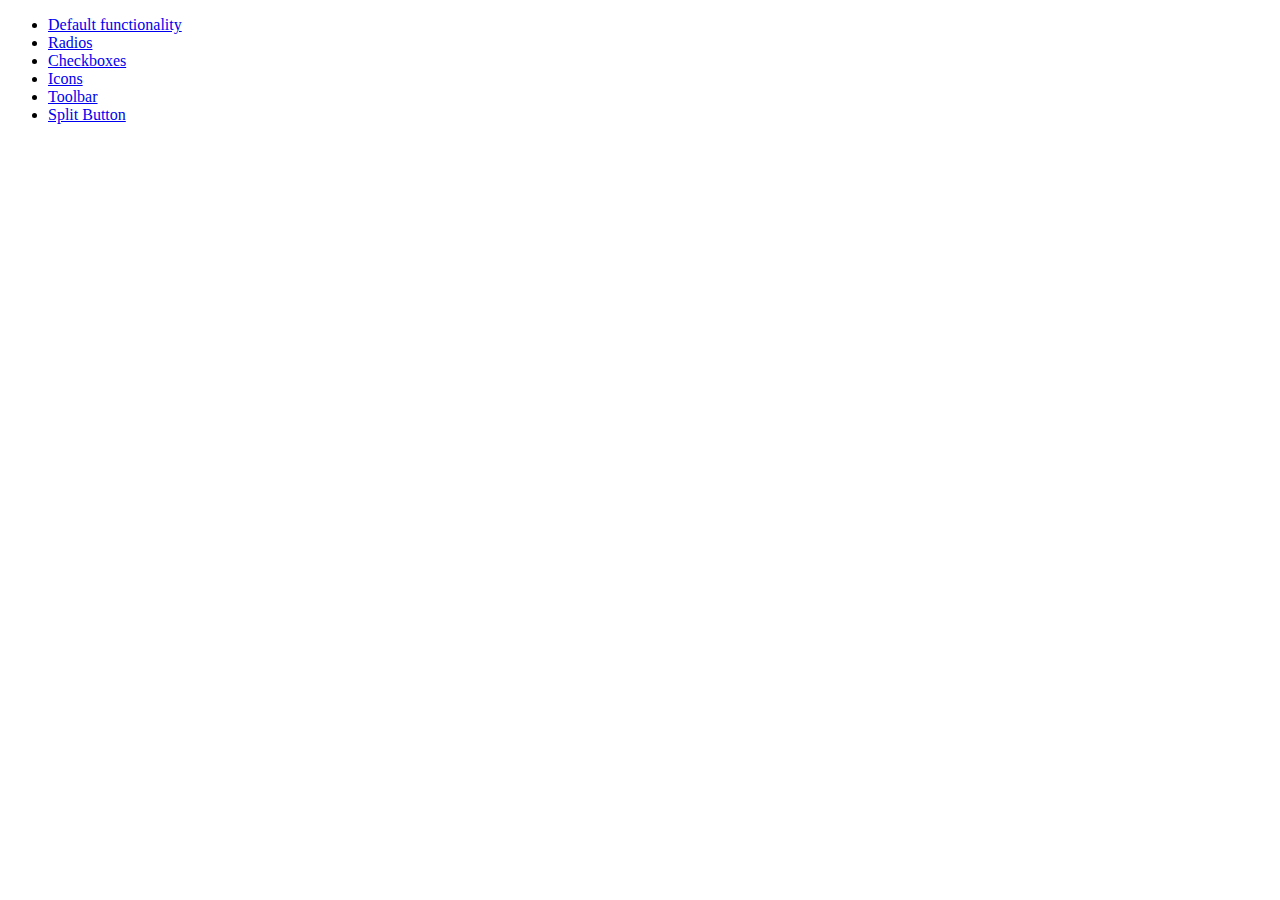
<file: js/jquery/development-bundle/demos/button/index.html>
<!doctype html>
<html lang="en">
<head>
	<meta charset="utf-8">
	<title>jQuery UI Button Demos</title>
</head>
<body>

<ul>
	<li><a href="default.html">Default functionality</a></li>
	<li><a href="radio.html">Radios</a></li>
	<li><a href="checkbox.html">Checkboxes</a></li>
	<li><a href="icons.html">Icons</a></li>
	<li><a href="toolbar.html">Toolbar</a></li>
	<li><a href="splitbutton.html">Split Button</a></li>
</ul>

</body>
</html>
</file>
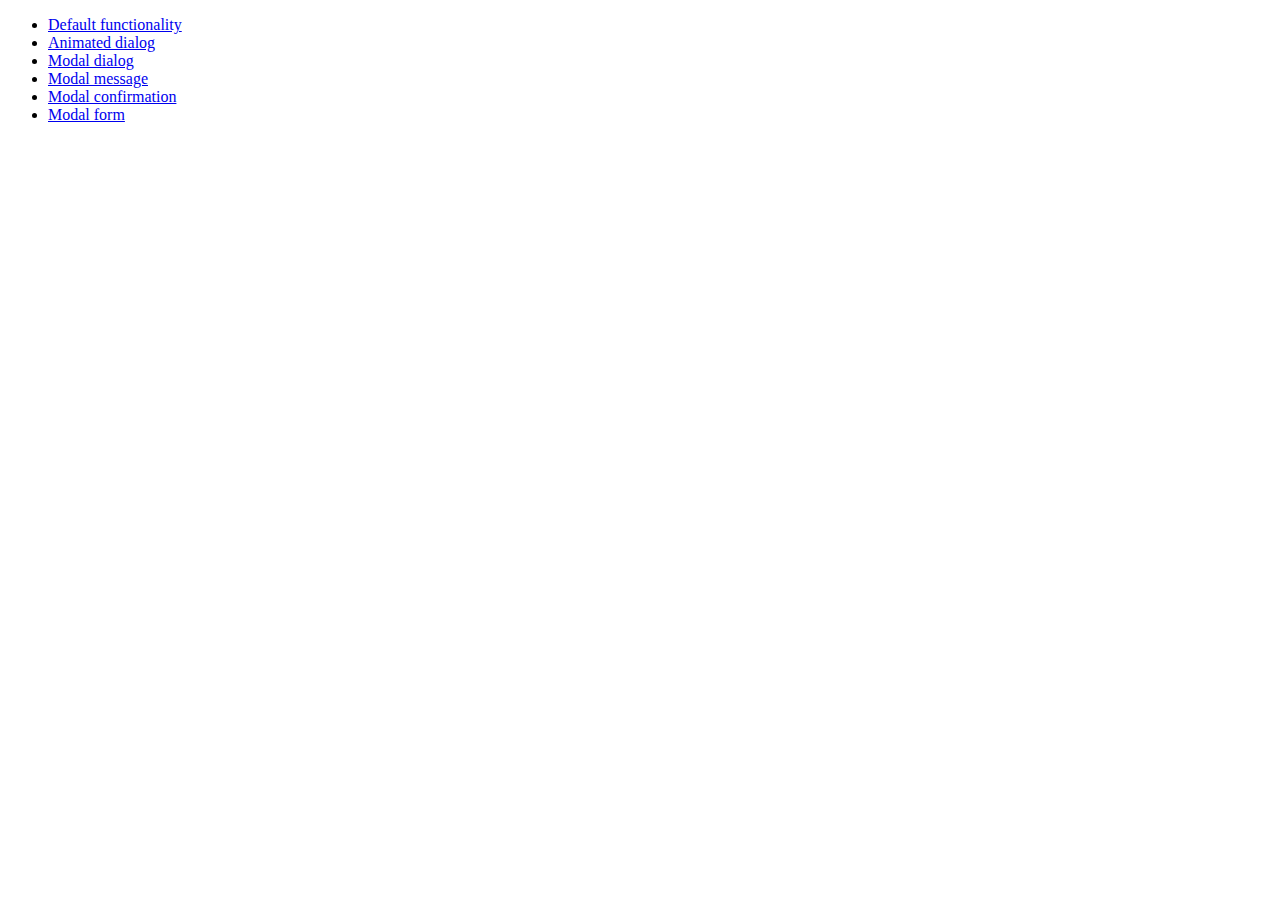
<file: js/jquery/development-bundle/demos/dialog/index.html>
<!doctype html>
<html lang="en">
<head>
	<meta charset="utf-8">
	<title>jQuery UI Dialog Demos</title>
</head>
<body>

<ul>
	<li><a href="default.html">Default functionality</a></li>
	<li><a href="animated.html">Animated dialog</a></li>
	<li><a href="modal.html">Modal dialog</a></li>
	<li><a href="modal-message.html">Modal message</a></li>
	<li><a href="modal-confirmation.html">Modal confirmation</a></li>
	<li><a href="modal-form.html">Modal form</a></li>
</ul>

</body>
</html>
</file>
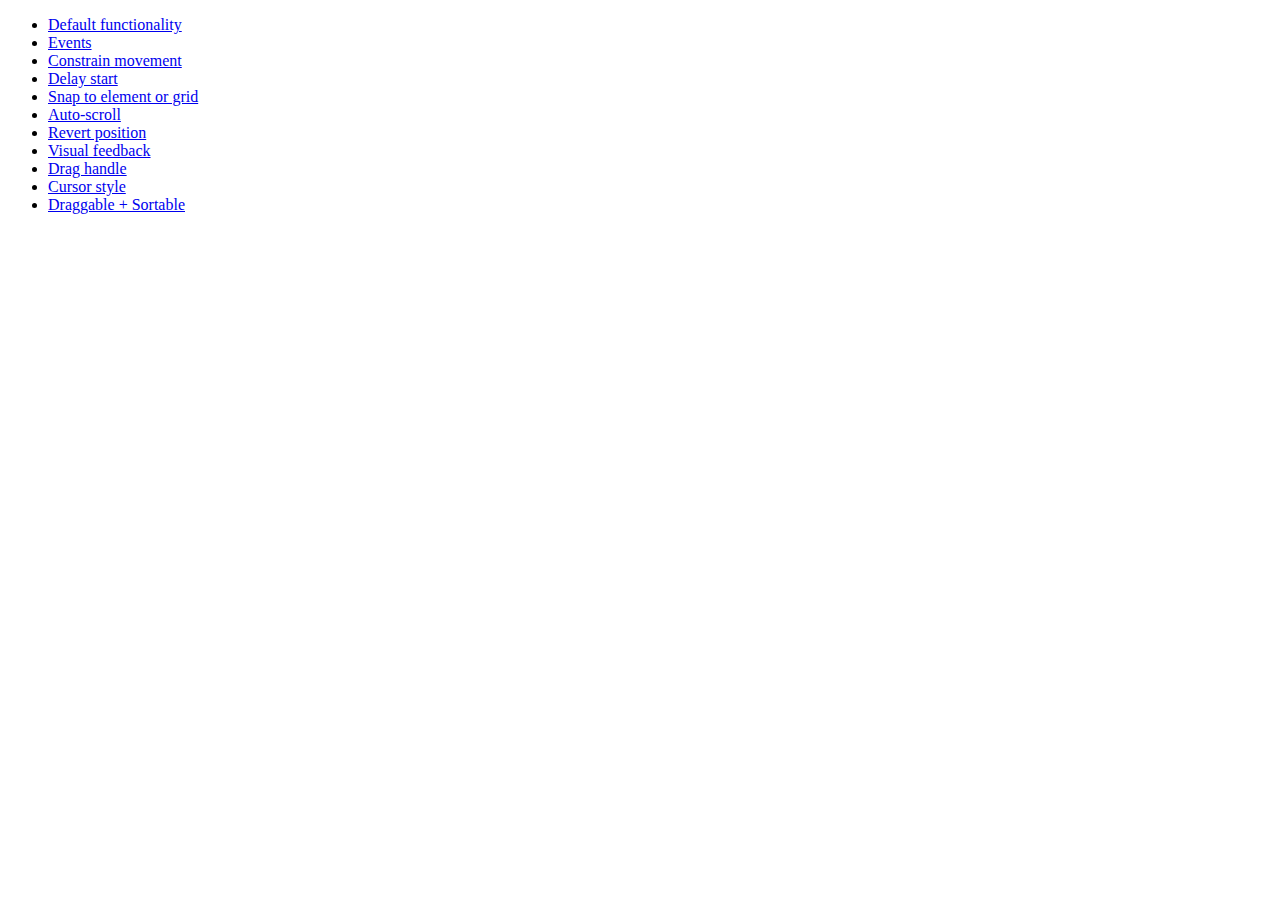
<file: js/jquery/development-bundle/demos/draggable/index.html>
<!doctype html>
<html lang="en">
<head>
	<meta charset="utf-8">
	<title>jQuery UI Draggable Demos</title>
</head>
<body>

<ul>
	<li><a href="default.html">Default functionality</a></li>
	<li><a href="events.html">Events</a></li>
	<li><a href="constrain-movement.html">Constrain movement</a></li>
	<li><a href="delay-start.html">Delay start</a></li>
	<li><a href="snap-to.html">Snap to element or grid</a></li>
	<li><a href="scroll.html">Auto-scroll</a></li>
	<li><a href="revert.html">Revert position</a></li>
	<li><a href="visual-feedback.html">Visual feedback</a></li>
	<li><a href="handle.html">Drag handle</a></li>
	<li><a href="cursor-style.html">Cursor style</a></li>
	<li><a href="sortable.html">Draggable + Sortable</a></li>
</ul>

</body>
</html>
</file>
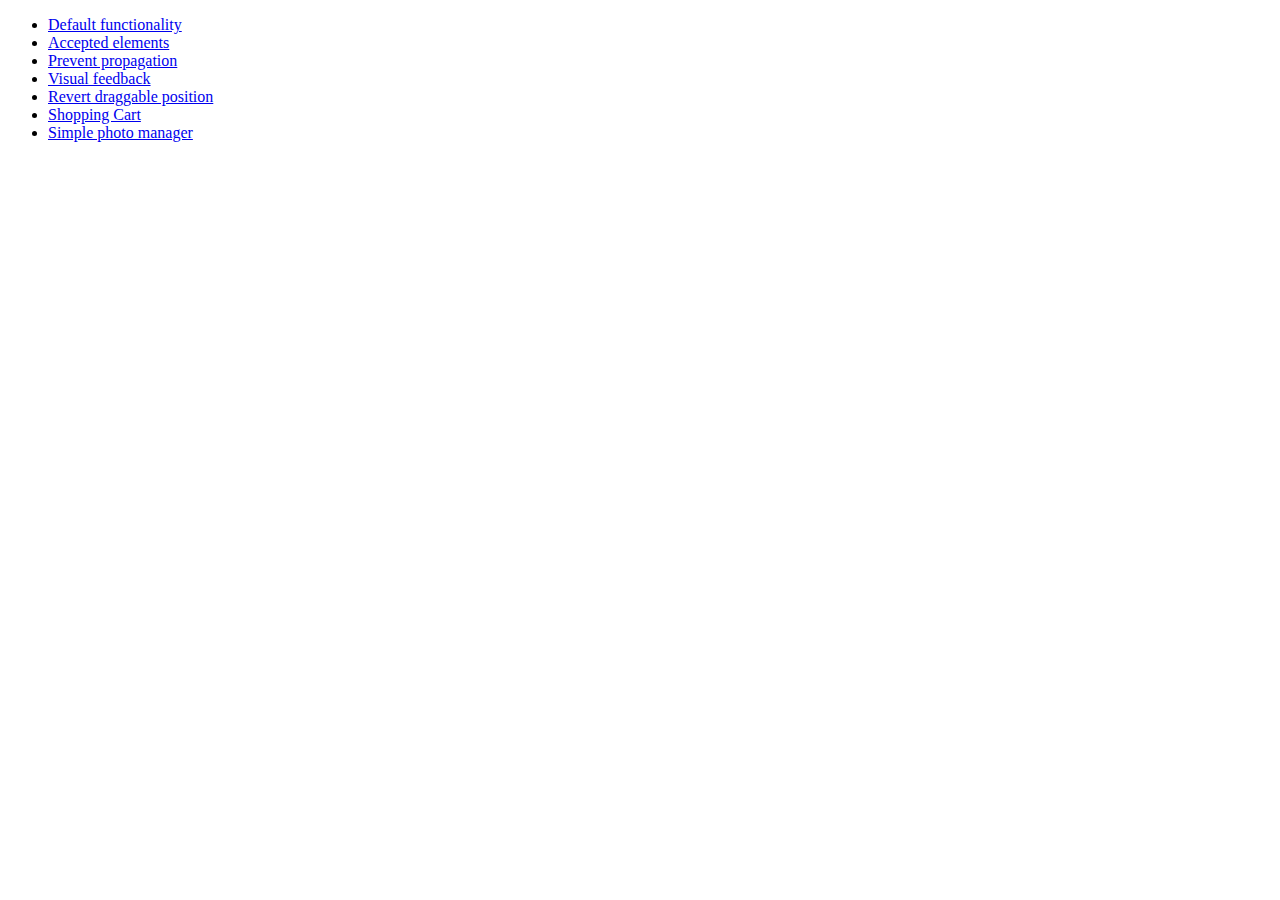
<file: js/jquery/development-bundle/demos/droppable/index.html>
<!doctype html>
<html lang="en">
<head>
	<meta charset="utf-8">
	<title>jQuery UI Droppable Demos</title>
</head>
<body>

<ul>
	<li><a href="default.html">Default functionality</a></li>
	<li><a href="accepted-elements.html">Accepted elements</a></li>
	<li><a href="propagation.html">Prevent propagation</a></li>
	<li><a href="visual-feedback.html">Visual feedback</a></li>
	<li><a href="revert.html">Revert draggable position</a></li>
	<li><a href="shopping-cart.html">Shopping Cart</a></li>
	<li><a href="photo-manager.html">Simple photo manager</a></li>
</ul>

</body>
</html>
</file>
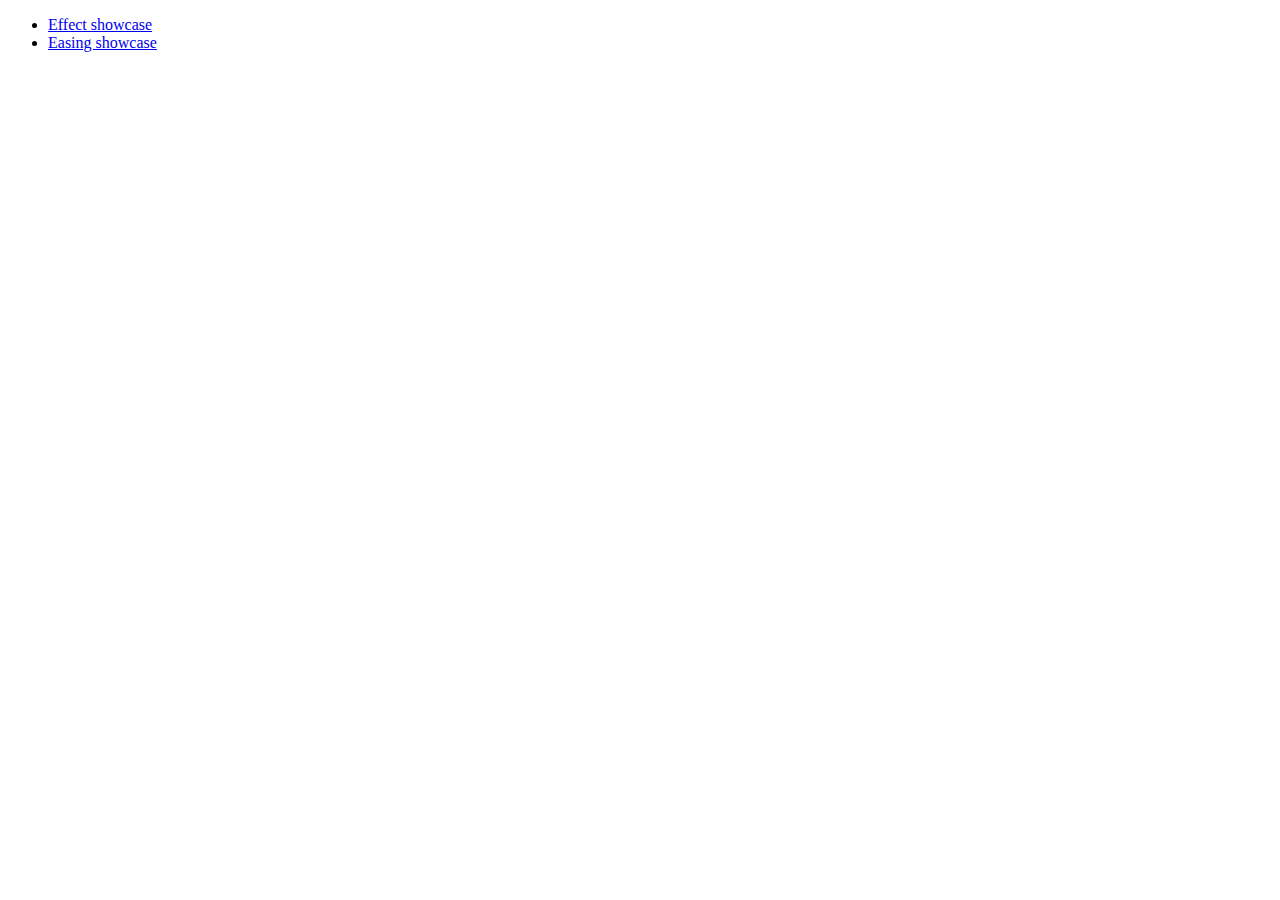
<file: js/jquery/development-bundle/demos/effect/index.html>
<!doctype html>
<html lang="en">
<head>
	<meta charset="utf-8">
	<title>jQuery UI Effects Demos</title>
</head>
<body>

<ul>
	<li><a href="default.html">Effect showcase</a></li>
	<li><a href="easing.html">Easing showcase</a></li>
</ul>

</body>
</html>
</file>
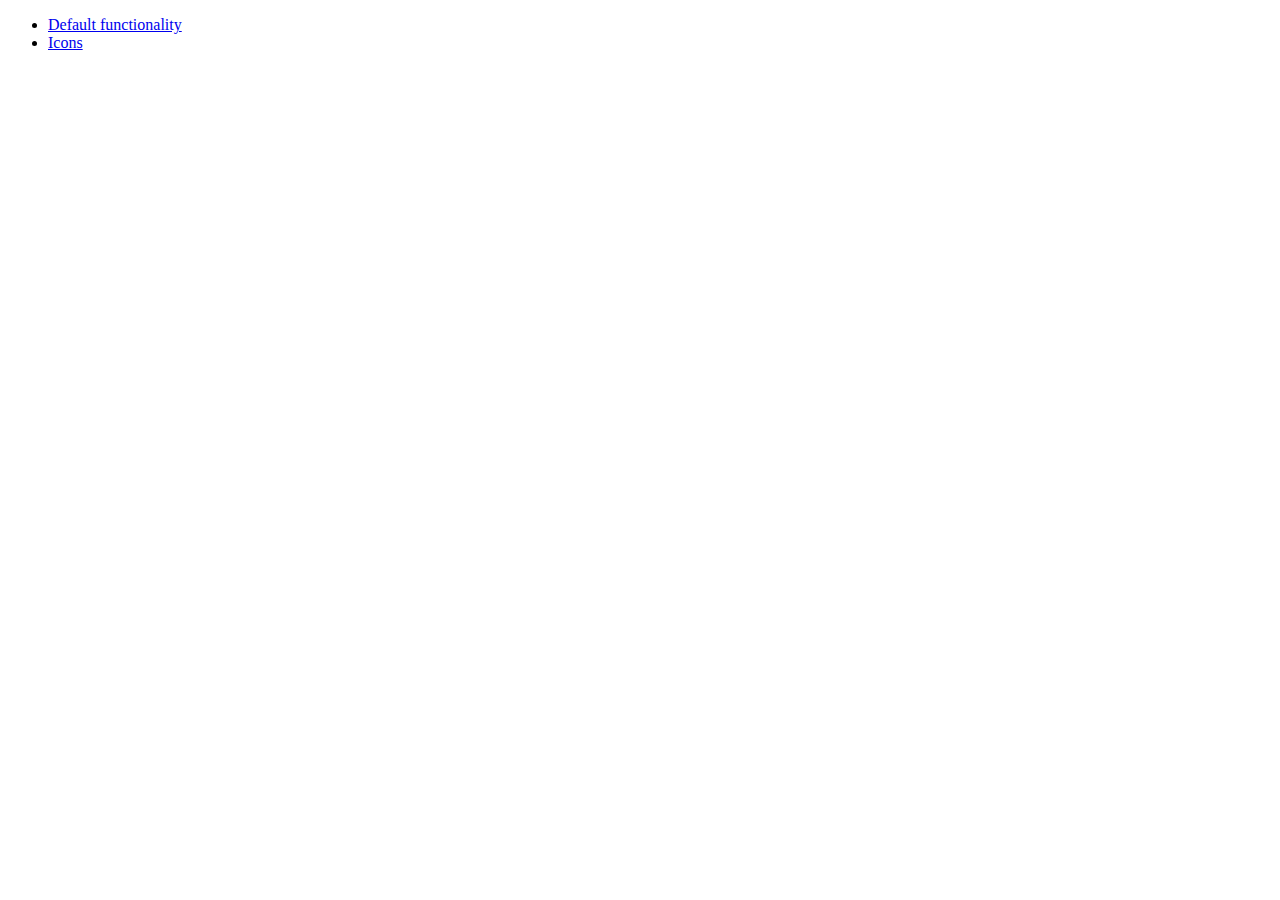
<file: js/jquery/development-bundle/demos/menu/index.html>
<!doctype html>
<html lang="en">
<head>
	<meta charset="utf-8">
	<title>jQuery UI Menu Demos</title>
</head>
<body>

<ul>
	<li><a href="default.html">Default functionality</a></li>
	<li><a href="icons.html">Icons</a></li>
</ul>

</body>
</html>
</file>
<file: js/fancy-menu/styles/styles.css>
body {
    font-family: Georgia;
    font-size: 14px;
    text-shadow: 0 1px 0 rgba(255,255,255,.50);
    color: #262626;
    background: url(../images/wood-bg.jpg);
}

h1 img {
	float: left;
	margin-right: 5px;
}

h1 {
	line-height: 56px;
}

h1, h2 {
	font-weight: normal;
}

#wrapper {
    width: 900px;
    margin: 0 auto;
    position: relative;
}

.ads {
	position: absolute;
	top: 30px;
	right: 0;
}



/*LAVALAMP START*/

.lavalamp {
    position: relative;
    border: 1px solid #d6d6d6;
    background: #fff;
    padding: 15px;
    -webkit-box-shadow: 0 3px 6px rgba(0,0,0,.25);
	-moz-box-shadow: 0 3px 6px rgba(0,0,0,.25);
    border-radius : 10px;
    -moz-border-radius : 10px;
    -webkit-border-radius : 10px;
    background : -webkit-gradient(linear, left top, left bottom, from(rgb(240,240,240)), to(rgb(204,204,204)));
    background : -moz-gradient(linear, left top, left bottom, from(rgb(240,240,240)), to(rgb(204,204,204)));
    height: 18px;
}

.magenta {
	background : rgb(190,64,120);
	background : -webkit-gradient(linear, left top, left bottom, from(rgb(190,64,120)), to(rgb(177,24,91)));
	background : -moz-gradient(linear, left top, left bottom, from(rgb(190,64,120)), to(rgb(177,24,91)));
	border: 1px solid #841144;
	
}

.cyan {
	background : rgb(64,181,197);
	background : -webkit-gradient(linear, left top, left bottom, from(rgb(64,181,197)), to(rgb(7,165,187)));
	background : -moz-gradient(linear, left top, left bottom, from(rgb(64,181,197)), to(rgb(7,165,187)));
	border: 1px solid #2f8893;
	
}

.yellow {
	background : rgb(255,199,79);
	background : -webkit-gradient(linear, left top, left bottom, from(rgb(255,199,79)), to(rgb(255,188,43)));
	background : -moz-gradient(linear, left top, left bottom, from(rgb(255,199,79)), to(rgb(255,188,43)));
	border: 1px solid #c08c1f;
	
}

.orange {
	background : rgb(255,133,64);
	background : -webkit-gradient(linear, left top, left bottom, from(rgb(255,133,64)), to(rgb(255,107,24)));
	background : -moz-gradient(linear, left top, left bottom, from(rgb(255,133,64)), to(rgb(255,107,24)));
	border: 1px solid #c04f11;
	
}

.dark {
	background : rgb(89,89,89);
	background : -webkit-gradient(linear, left top, left bottom, from(rgb(89,89,89)), to(rgb(54,54,54)));
	background : -moz-gradient(linear, left top, left bottom, from(rgb(89,89,89)), to(rgb(54,54,54)));
	border: 1px solid #272727;
	
}

.magenta li a , .cyan li a, .yellow li a , .orange li a, .dark li a{
	color: #fff;
	text-shadow: 0 -1px 0 rgba(0,0,0,.40);
	
}


a {
    text-decoration: none;
    color: #262626;
    line-height: 20px;
}

ul {
    margin: 0;
    padding: 0;
    z-index: 300;
    position: absolute;
}

ul li {
    list-style: none;
    float:left;

    text-align: center;
    }

ul li a {
    padding: 0 20px;
    text-align: center;
    }

.floatr {
    position: absolute;
    top: 10px;
    z-index: 50;
    width: 70px;
    height: 30px;
    border-radius : 8px;
    -moz-border-radius : 8px;
    -webkit-border-radius : 8px;
    background : rgba(0,0,0,.20);
    -webkit-transition: all .4s ease-in-out;
    -moz-transition: all .4s ease-in-out;
}
</file>
